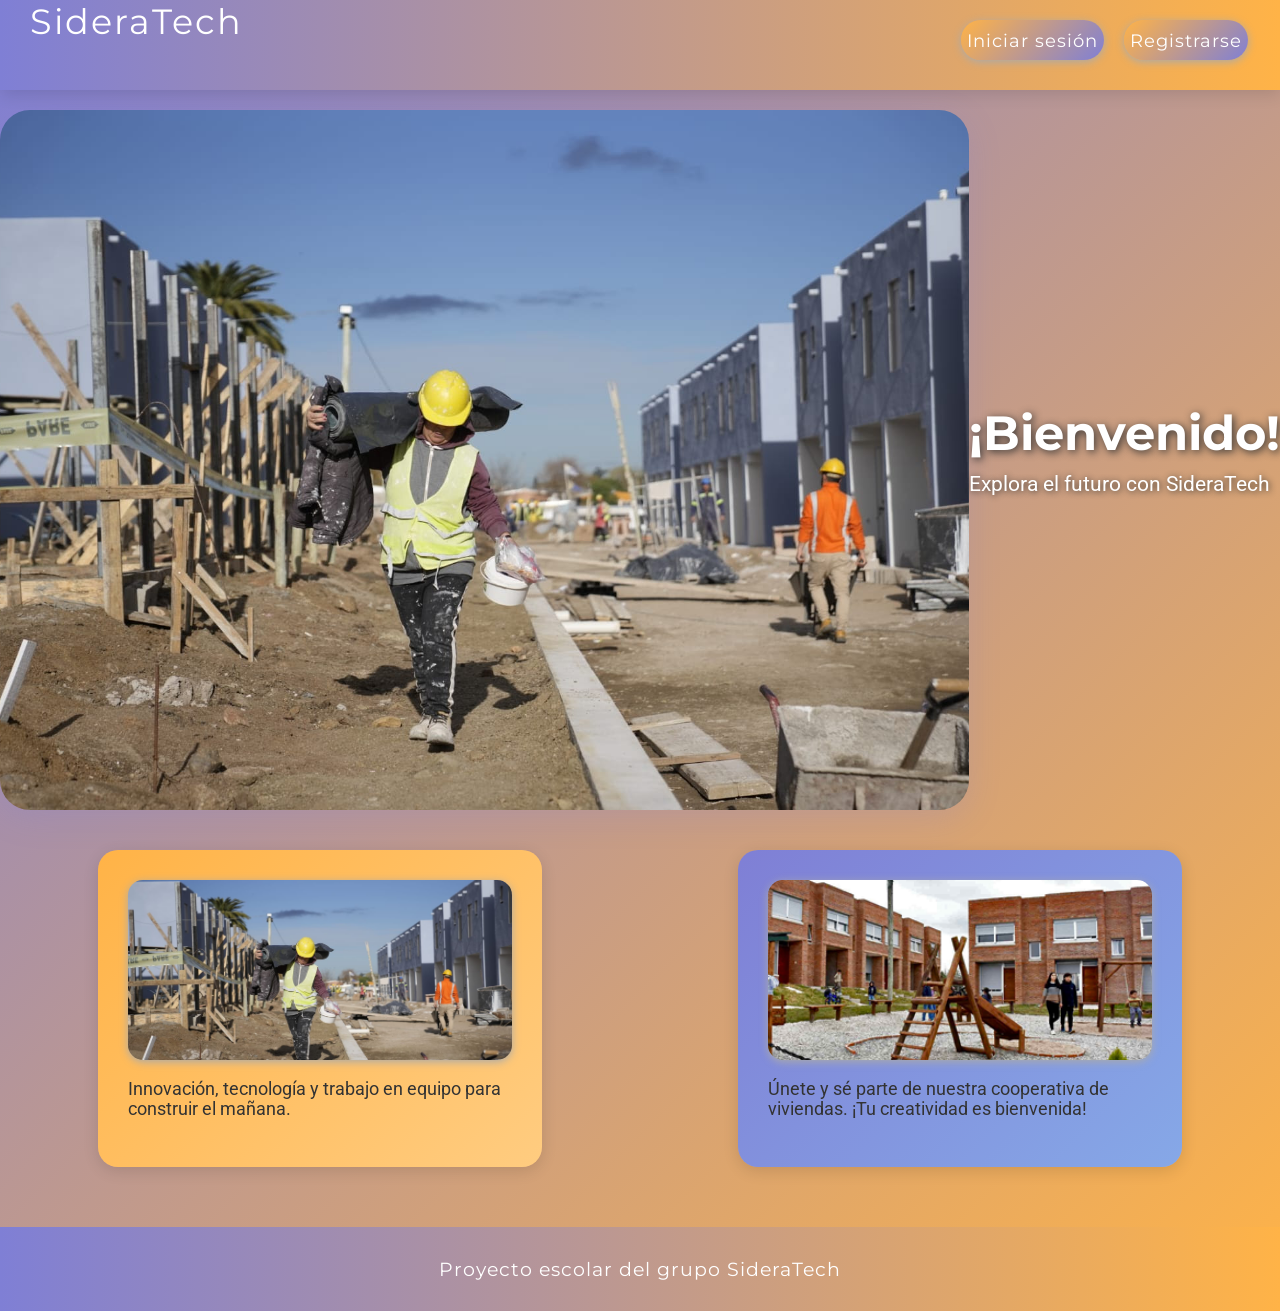
<file: index.html>
<!DOCTYPE html>
<html lang="en">
  <head>
    <meta charset="UTF-8" />
    <meta name="viewport" content="width=device-width, initial-scale=1.0" />
  <title>Bienvenido a SideraTech</title>
  <link rel="stylesheet" href="stylesIndex.css" />
  <link href="https://fonts.googleapis.com/css2?family=Montserrat:wght@700&family=Roboto:wght@400;500&display=swap" rel="stylesheet">
  </head>
  <body>
    <nav class="navbar">
      <article style="vertical-align: middle;">
        <span style="font-family: 'Montserrat', sans-serif; font-size: 2.2rem; color: #fff; margin-left: 30px; letter-spacing: 2px;">SideraTech</span>
      </article>
      <article>
        <a href="registro.html">
          <button class="registrarse">Registrarse</button>
        </a>
        <a href="InicioSesion.html">
          <button class="session">Iniciar sesión</button>
        </a>
      </article>
    </nav>

    <main style="margin-top: 110px;">
      <div class="imagen">
        <img src="const.jpg" class="grande" alt="Construcción moderna" height="500" width="500"/>
        <div class="overlay-text">
          <h1 style="font-family: 'Montserrat', sans-serif; color: #fff; font-size: 3rem; text-shadow: 2px 2px 8px #333; margin: 0;">¡Bienvenido!</h1>
          <p style="font-family: 'Roboto', sans-serif; color: #fff; font-size: 1.3rem; text-shadow: 1px 1px 6px #333; margin-top: 10px;">Explora el futuro con SideraTech</p>
        </div>
      </div>
      <section style="display: flex; justify-content: space-around; align-items: center; margin-top: 40px;">
        <div style="background: linear-gradient(135deg, #ffb347 0%, #ffcc80 100%); border-radius: 20px; box-shadow: 0 4px 16px rgba(0,0,0,0.12); padding: 30px; width: 30%; min-width: 250px;">
          <img src="const.jpg" class="imgpeque1" alt="imagen de construccion" style="border-radius: 15px; box-shadow: 0 2px 8px #aaa;" />
          <p style="font-family: 'Roboto', sans-serif; color: #333; font-size: 1.1rem; margin-top: 15px;">Innovación, tecnología y trabajo en equipo para construir el mañana.</p>
        </div>
        <div style="background: linear-gradient(135deg, #7f7fd5 0%, #86a8e7 100%); border-radius: 20px; box-shadow: 0 4px 16px rgba(0,0,0,0.12); padding: 30px; width: 30%; min-width: 250px;">
          <img src="const1.jpg" class="imgpeque2" alt="imagen de construccion 2" style="border-radius: 15px; box-shadow: 0 2px 8px #aaa;" />
          <p style="font-family: 'Roboto', sans-serif; color: #333; font-size: 1.1rem; margin-top: 15px;">Únete y sé parte de nuestra cooperativa de viviendas. ¡Tu creatividad es bienvenida!</p>
        </div>
      </section>
    </main>
    <footer style="background: linear-gradient(90deg, #7f7fd5 0%, #ffb347 100%); color: #fff; font-family: 'Montserrat', sans-serif; font-size: 1.2rem; text-align: center; padding: 30px 0; margin-top: 60px; letter-spacing: 1px;">Proyecto escolar del grupo SideraTech</footer>
  </body>
</html>
</file>
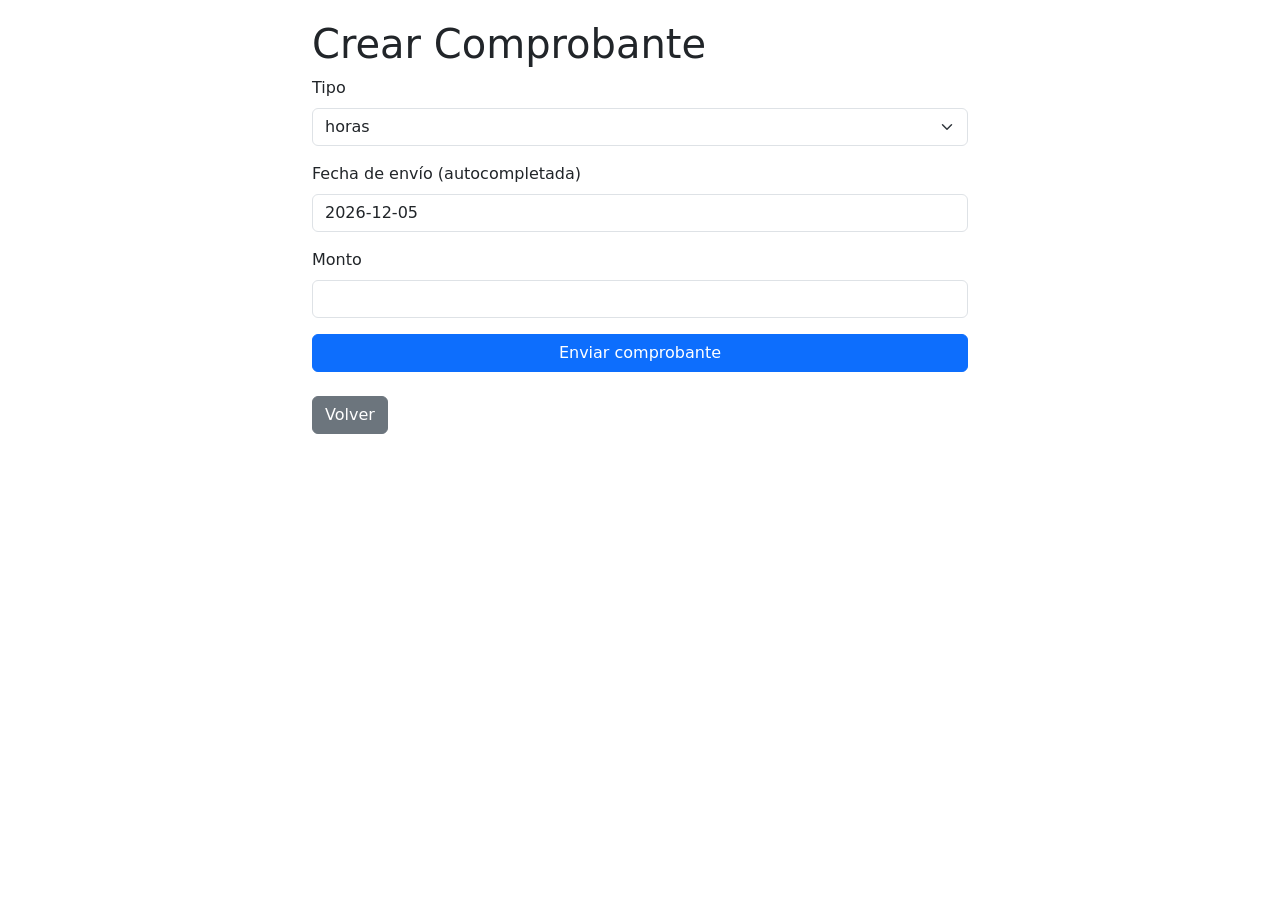
<file: create_comprobante.html>
<!DOCTYPE html>
<html lang="es">
<head>
    <meta charset="UTF-8">
    <meta name="viewport" content="width=device-width, initial-scale=1.0">
    <title>Crear Comprobante</title>
    <link rel="stylesheet" href="https://cdn.jsdelivr.net/npm/bootstrap@5.3.7/dist/css/bootstrap.min.css">
    <style>body{padding:20px;max-width:720px;margin:auto}</style>
</head>
<body>
    <div class="container">
        <h1>Crear Comprobante</h1>
        <form id="comprobanteForm" action="create_comprobante.php" method="POST">
            <div class="mb-3">
                <label class="form-label">Tipo</label>
                <select name="tipo" class="form-select" required>
                    <option value="horas">horas</option>
                    <option value="pago">pago</option>
                </select>
            </div>

            <div class="mb-3">
                <label class="form-label">Fecha de envío (autocompletada)</label>
                <input type="text" name="FechaEnvio" id="FechaEnvio" class="form-control" readonly required>
            </div>

            <div class="mb-3">
                <label class="form-label">Monto</label>
                <input type="number" step="0.01" name="monto" class="form-control" required>
            </div>

            <div class="d-grid">
                <button type="submit" class="btn btn-primary">Enviar comprobante</button>
            </div>
        </form>

        <br>
        <a href="home.html" class="btn btn-secondary">Volver</a>
    </div>

    <script>
        (function(){
            const now = new Date();
            function pad(n){return n<10? '0'+n : n}
            const s = now.getFullYear()+"-"+(pad(now.getMonth()+1))+"-"+pad(now.getDate());
            document.getElementById('FechaEnvio').value = s;
        })();
    </script>
</body>
</html>
</file>
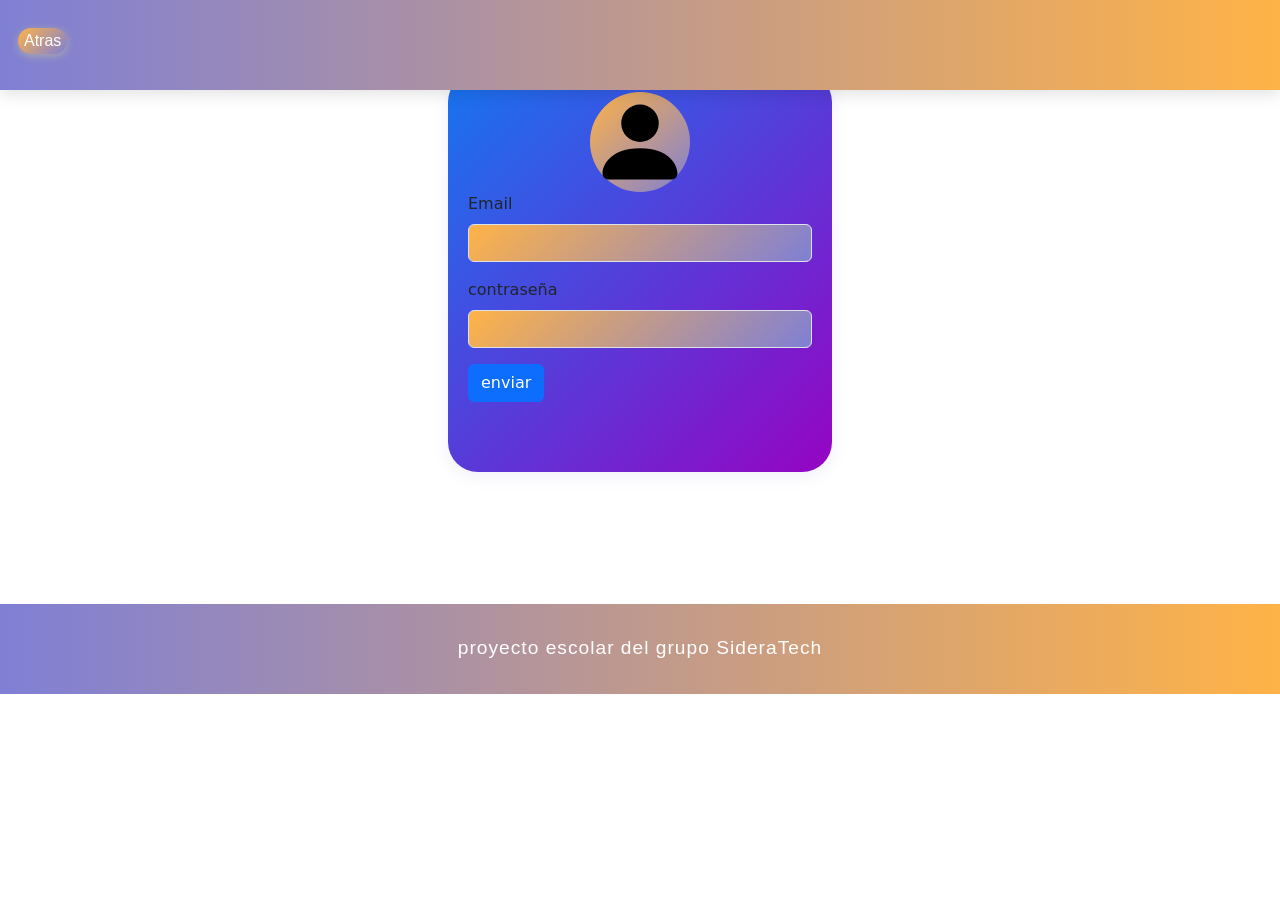
<file: InicioSesion.html>
<!DOCTYPE html>
<html lang="en">
  <head>
    <meta charset="UTF-8" />
    <meta name="viewport" content="width=device-width, initial-scale=1.0" />
    <title>inicio de sesion</title>
    <link rel="stylesheet" href="StylesSesion.css" />
    <link
      href="https://cdn.jsdelivr.net/npm/bootstrap@5.3.7/dist/css/bootstrap.min.css"
      rel="stylesheet"
      integrity="sha384-LN+7fdVzj6u52u30Kp6M/trliBMCMKTyK833zpbD+pXdCLuTusPj697FH4R/5mcr"
      crossorigin="anonymous"/>
  </head>
  <body>
    <script
      src="https://cdn.jsdelivr.net/npm/bootstrap@5.3.7/dist/js/bootstrap.bundle.min.js"
      integrity="sha384-ndDqU0Gzau9qJ1lfW4pNLlhNTkCfHzAVBReH9diLvGRem5+R9g2FzA8ZGN954O5Q"
      crossorigin="anonymous"
    ></script>

    <nav>
      <article>
        <a href="index.html">
          <button class="regreso">Atras</button>
        </a>
      </article>
    </nav>
    <br />
    <br />
    <br />
    <form action="login.php" method="POST">
      <article class="fotoInicio">
        <img src="person-fill.svg" alt="" />
      </article>
      <div class="mb-3">
        <label for="exampleInputEmail1" class="form-label">Email</label>
        <input
          type="email"
          class="form-control"
          id="exampleInputEmail1"
          aria-describedby="emailHelp"
          name="mail"
        />
      </div>
      <div class="mb-3">
        <label for="exampleInputPassword1" class="form-label">contraseña</label>
        <input
          type="password"
          class="form-control"
          id="exampleInputPassword1"
          name="contrasena"
        />
      </div>
        <button type="submit" value="enviar" class="btn btn-primary">enviar</button>
    </form>
    <br />
    <br />
    <br />
    <footer>proyecto escolar del grupo SideraTech</footer>
  </body>
</html>
</file>
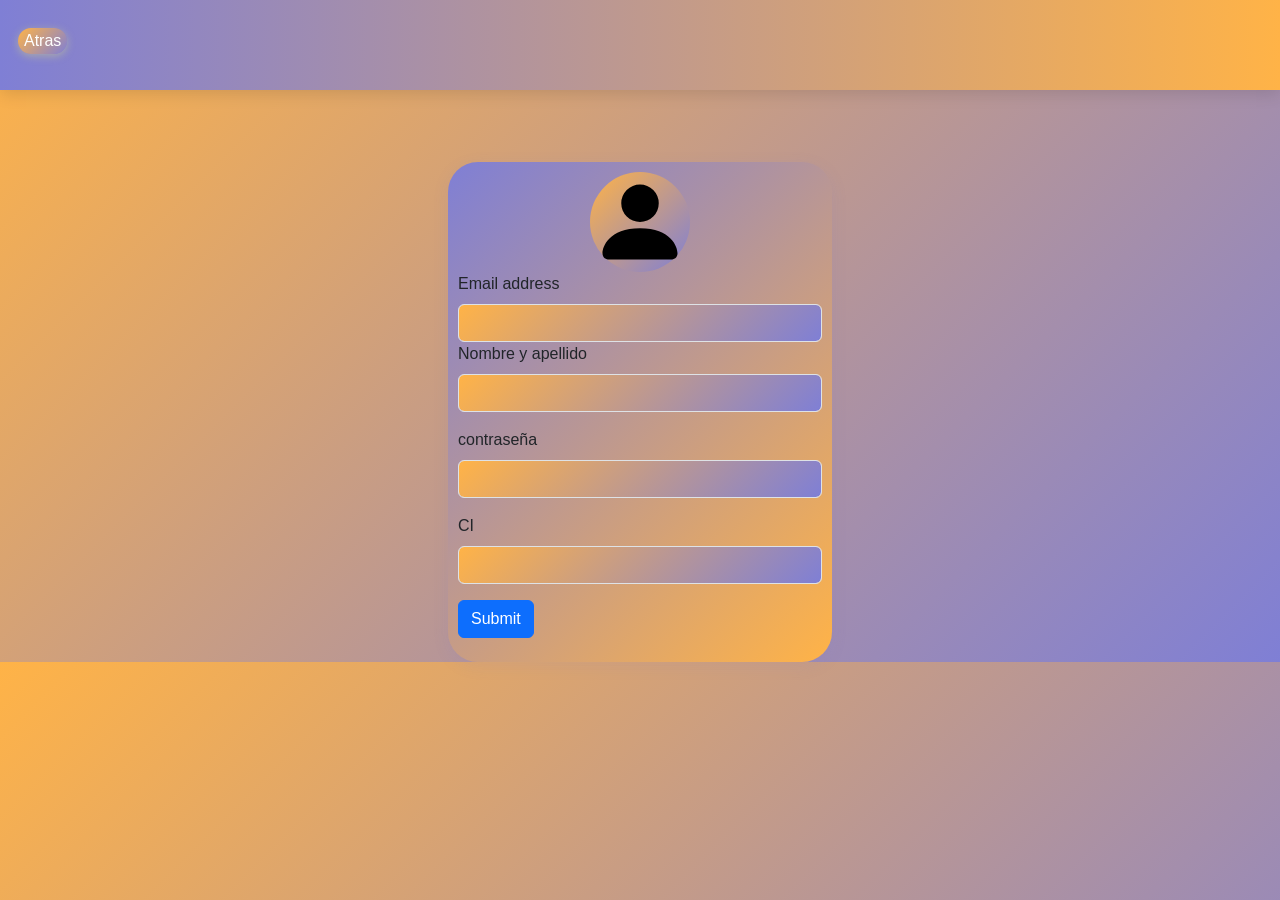
<file: registro.html>
<!DOCTYPE html>
<html lang="en">
<head>
    <meta charset="UTF-8">
    <meta name="viewport" content="width=device-width, initial-scale=1.0">
    <title>registro</title>
    <link href="https://cdn.jsdelivr.net/npm/bootstrap@5.3.7/dist/css/bootstrap.min.css" rel="stylesheet" integrity="sha384-LN+7fdVzj6u52u30Kp6M/trliBMCMKTyK833zpbD+pXdCLuTusPj697FH4R/5mcr" crossorigin="anonymous">
    <link rel="stylesheet" href="StylesRegistro.css" />
</head>
<body>
    <script src="https://cdn.jsdelivr.net/npm/bootstrap@5.3.7/dist/js/bootstrap.bundle.min.js" integrity="sha384-ndDqU0Gzau9qJ1lfW4pNLlhNTkCfHzAVBReH9diLvGRem5+R9g2FzA8ZGN954O5Q" crossorigin="anonymous"></script>

    <nav>
        <article>
            <a href="index.html">
                <button class="regreso">Atras</button>
            </a>
        </article>
    </nav>
    <br>
    <br>
    <br>
   <form action="register.php" method="post">
        <article class="fotoregistro">
            <img src="person-fill.svg" alt="imagen de cooperativa en construcción">
        </article>
    <div class="mb-3">
        <label for="exampleInputEmail1" class="form-label">Email address</label>
        <input  name="mail" type="email" class="form-control" id="exampleInputEmail1" aria-describedby="emailHelp">
    <div class="mb-3">
        <label for="exampleInputName1" class="form-label">Nombre y apellido</label>
        <input name="nombre" type="Nombre" class="form-control" id="exampleInputName1">
    </div>
    <div class="mb-3">
        <label for="exampleInputPassword1" class="form-label">contraseña</label>
        <input name="contrasena" type="password" class="form-control" id="exampleInputPassword1">
    </div>
    <div class="mb-3">
        <label for="exampleInputCI1" class="form-label">CI</label>
        <input name="ci" type="CI" class="form-control" id="exampleInputCI1">
    </div>
    <button type="submit" class="btn btn-primary">Submit</button>
</form>
<br>
<br>
<br>
</body>
</html>
</file>
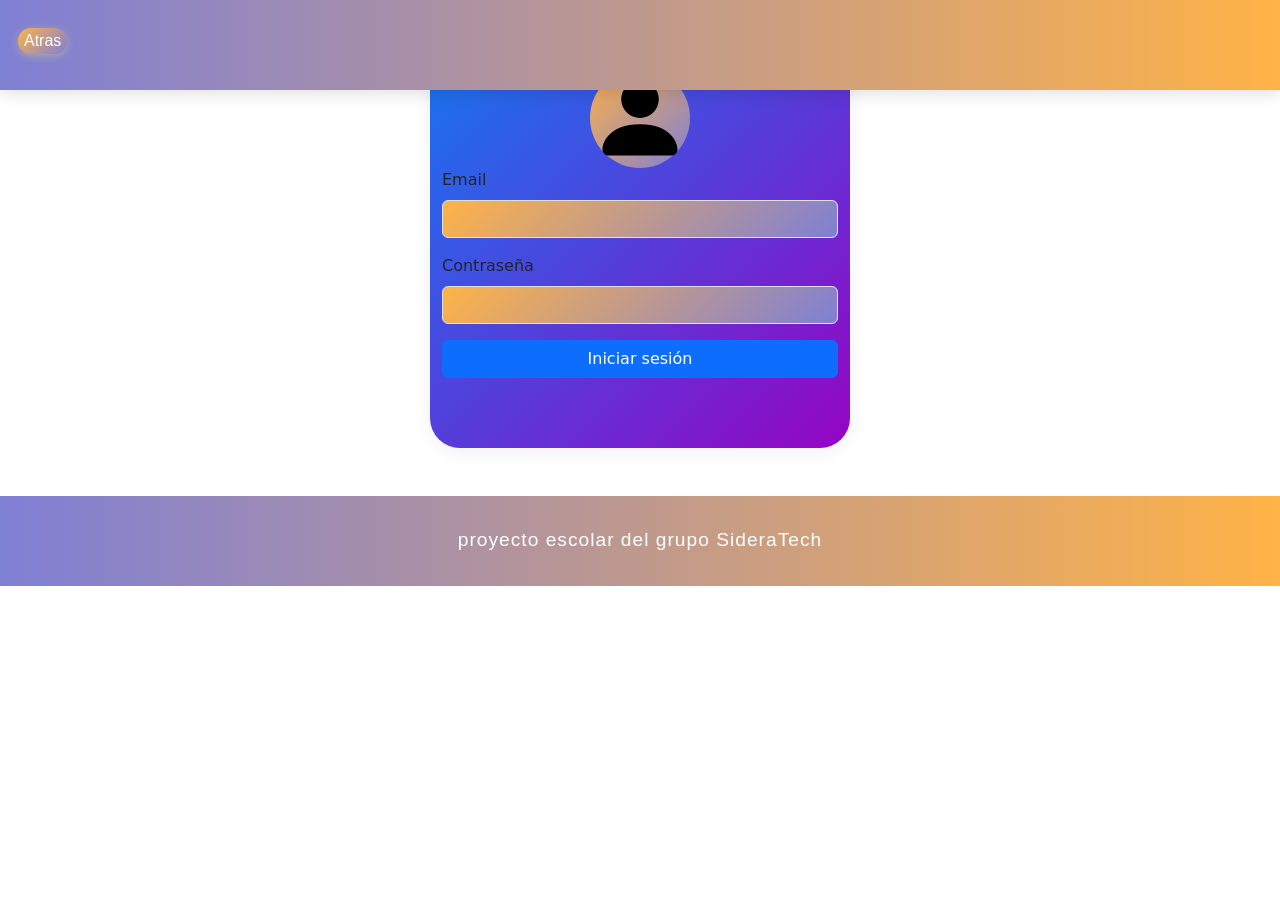
<file: sesionadmin.html>
<!DOCTYPE html>
<html lang="es">
<head>
        <meta charset="UTF-8">
        <meta name="viewport" content="width=device-width, initial-scale=1.0">
        <title>Inicio de sesión - Admin</title>
        <link rel="stylesheet" href="StylesSesion.css" />
        <link
            href="https://cdn.jsdelivr.net/npm/bootstrap@5.3.7/dist/css/bootstrap.min.css"
            rel="stylesheet"
            integrity="sha384-LN+7fdVzj6u52u30Kp6M/trliBMCMKTyK833zpbD+pXdCLuTusPj697FH4R/5mcr"
            crossorigin="anonymous"/>
</head>
<body>
        <script
            src="https://cdn.jsdelivr.net/npm/bootstrap@5.3.7/dist/js/bootstrap.bundle.min.js"
            integrity="sha384-ndDqU0Gzau9qJ1lfW4pNLlhNTkCfHzAVBReH9diLvGRem5+R9g2FzA8ZGN954O5Q"
            crossorigin="anonymous"
        ></script>

        <nav>
            <article>
                <a href="index.html">
                    <button class="regreso">Atras</button>
                </a>
            </article>
        </nav>

        <form action="dashboard.php" method="POST" class="container" style="max-width:420px; margin-top:3rem;">
            <article class="fotoInicio text-center">
                <img src="person-fill.svg" alt="" />
            </article>

            <div class="mb-3">
                <label class="form-label">Email</label>
                <input type="email" class="form-control" name="mail" required />
            </div>

            <div class="mb-3">
                <label class="form-label">Contraseña</label>
                <input type="password" class="form-control" name="contrasena" required />
            </div>

           
            <input type="hidden" name="role" value="admin" />

            <div class="d-grid">
                <button type="submit" class="btn btn-primary">Iniciar sesión</button>
            </div>
        </form>

        <footer style="margin-top:3rem; text-align:center">proyecto escolar del grupo SideraTech</footer>
</body>
</html>
</file>
<file: stylesIndex.css>
body {
  width: 100%;
  height: auto;
  background: linear-gradient(135deg, #7f7fd5 0%, #ffb347 100%);
  font-family: 'Roboto', sans-serif;
  margin: 0px;
  padding: 0%;
}

nav {
  width: 100%;
  height: 90px;
  margin: 0px;
  padding: 0%;
  background: linear-gradient(90deg, #7f7fd5 0%, #ffb347 100%);
  box-shadow: 0 4px 16px rgba(0,0,0,0.12);
  z-index: 10;
  position: fixed;
    top: 0;
}

article {
  vertical-align: middle;
  height: 100%;
  width: 49%;
  display: inline-block;
}

img {
  height: 100%;
  width: 100%;  
  object-fit: cover;
  background-color: #222;
  box-shadow: 0 2px 8px #aaa;
  margin: 0%;
  padding: 0%;
  border: 0;
  outline: none;
}

.session {
  background: linear-gradient(135deg, #ffb347 0%, #7f7fd5 100%);
  color: #fff;
  height: 40px;
  float: right;
  margin: 10px;
  margin-top: 20px;
  border: none;
  border-radius: 20px;
  font-family: 'Montserrat', sans-serif;
  font-size: 1.1rem;
  letter-spacing: 1px;
  box-shadow: 0 2px 8px #aaa;
  transition: background 0.3s, color 0.3s;
}

.registrarse {
  background: linear-gradient(135deg, #ffb347 0%, #7f7fd5 100%);
  color: #fff;
  height: 40px;
  float: right;
  margin: 10px;
  margin-top: 20px;
  border: none;
  border-radius: 20px;
  font-family: 'Montserrat', sans-serif;
  font-size: 1.1rem;
  letter-spacing: 1px;
  box-shadow: 0 2px 8px #aaa;
  transition: background 0.3s, color 0.3s;
}

button:hover {
  background: linear-gradient(135deg, #7f7fd5 0%, #ffb347 100%);
  color: #fff;
  border-radius: 30px;
  box-shadow: 0 4px 16px #7f7fd5;
  cursor: pointer;
}

a {
  color: black;
}

p {
  font-size: large;
}

.imagen {
  position: relative;
  display: flex;
  align-items: center;
  justify-content: center;
  width: 100%;
  height: 700px;
  padding: 0%;
}

.grande {
  width: 100vw;
  max-width: 100%;
  height: 700px;
  object-fit: cover;
  display: block;
  margin: 0 auto;
  overflow-x: hidden;
  border-radius: 30px;
  box-shadow: 0 8px 32px rgba(127,127,213,0.2);
}

.imgpeque1 {
  width: 100%;
  height: 180px;
  object-fit: cover;
  border-radius: 15px;
  box-shadow: 0 2px 8px #aaa;
}

.imgpeque2 {
  width: 100%;
  height: 180px;
  object-fit: cover;
  border-radius: 15px;
  box-shadow: 0 2px 8px #aaa;

.overlay-text {
  position: absolute;
  top: 50%;
  left: 50%;
  transform: translate(-50%, -50%);
  text-align: center;
  background: rgba(0,0,0,0.35);
  padding: 40px 60px;
  border-radius: 30px;
  box-shadow: 0 4px 16px #333;
}
}
</file>
<file: StylesSesion.css>
nav {
        width: 100%;
        height: 90px;
        margin: 0px;
        padding: 0%;
  background: linear-gradient(90deg, #7f7fd5 0%, #ffb347 100%);
  box-shadow: 0 4px 16px rgba(0,0,0,0.12);
  z-index: 10;
        position: fixed;
        top: 0;
      }
      body {
  font-family: 'Roboto', sans-serif;
        margin: 0px;
      }
      article {
        width: 90px;
        height: 90px;
      }
      form {
        margin: 1%;
  background: linear-gradient(135deg, #7f7fd5 0%, #ffb347 100%);
  border-radius: 30px;
  padding: 20px;
  box-shadow: 0 4px 16px rgba(127,127,213,0.12);
      }
      footer {
        width: 100%;
        height: 90px;
        margin: 0px;
        padding: 0%;
  background: linear-gradient(90deg, #7f7fd5 0%, #ffb347 100%);
  color: #fff;
  font-family: 'Montserrat', sans-serif;
  font-size: 1.2rem;
  text-align: center;
  padding: 30px 0;
  margin-top: 60px;
  letter-spacing: 1px;
      }
      form {
        margin: auto;
        width: 30%;
        height: 400px;
        background: linear-gradient(
          135deg,
          rgb(22, 117, 241),
          rgb(150, 4, 194)
        );
      }
      .fotoInicio {
        width: 100px;
        height: 100px;
        margin: auto;
        border-radius: 100%;
  background: linear-gradient(135deg, #ffb347 0%, #7f7fd5 100%);
      }
      img {
        height: 100px;
        width: 100px;
      }
      input {
        background: linear-gradient(135deg, #ffb347 0%, #7f7fd5 100%);
        color: #333;
        border: none;
        border-radius: 10px;
        padding: 8px 12px;
      }
      .regreso {
        float: left;
        margin-top: 28px;
        margin-left: 18px;
  background: linear-gradient(135deg, #ffb347 0%, #7f7fd5 100%);
  color: #fff;
  border: none;
  border-radius: 20px;
  font-family: 'Montserrat', sans-serif;
  font-size: 1rem;
  box-shadow: 0 2px 8px #aaa;
      }
      button:hover {
  background: linear-gradient(135deg, #7f7fd5 0%, #ffb347 100%);
  color: #fff;
  border-radius: 30px;
  box-shadow: 0 4px 16px #7f7fd5;
  cursor: pointer;
      }
</file>
<file: StylesRegistro.css>
nav{
            width: 100%;
            height: 90px;
            margin: 0px;
            padding: 0%;
            background: linear-gradient(90deg, #7f7fd5 0%, #ffb347 100%);
            box-shadow: 0 4px 16px rgba(0,0,0,0.12);
            z-index: 10;
        }
        body{
            font-family: 'Roboto', sans-serif;
            margin: 0px;
             background: linear-gradient(135deg, #ffb347 0%, #7f7fd5  100%);
        }
        article{
            width: 90px;
            height: 90px;
        }
        img{
            
            height: 100px;
            width: 100px;
        }
        .fotoregistro{
            width: 100px;
            height: 100px;
            margin: auto;
            border-radius: 100%;
            background: linear-gradient(135deg, #ffb347 0%, #7f7fd5 100%);
        }
        form{
            margin: auto;
            border-radius: 30px;
            padding: 10px;
            width: 30%;
            height: 500px;
            background: linear-gradient(135deg, #7f7fd5 0%, #ffb347 100%);
            box-shadow: 0 4px 16px rgba(127,127,213,0.12);
        
        }
        footer{
            width: 100%;
            height: 90px;
            margin: 0px;
            padding: 0%;
            background: linear-gradient(90deg, #7f7fd5 0%, #ffb347 100%);
            color: #fff;
            font-family: 'Montserrat', sans-serif;
            font-size: 1.2rem;
            text-align: center;
            padding: 30px 0;
            margin-top: 60px;
            letter-spacing: 1px;
        }
        .regreso{
            float: left;
            margin-top: 28px;
            margin-left: 18px;
            background: linear-gradient(135deg, #ffb347 0%, #7f7fd5 100%);
            color: #fff;
            border: none;
            border-radius: 20px;
            font-family: 'Montserrat', sans-serif;
            font-size: 1rem;
            box-shadow: 0 2px 8px #aaa;
        }
        button:hover{
            background: linear-gradient(135deg, #7f7fd5 0%, #ffb347 100%);
            color: #fff;
            border-radius: 30px;
            box-shadow: 0 4px 16px #7f7fd5;
            cursor:pointer;
        }
        input {
                background: linear-gradient(135deg, #ffb347 0%, #7f7fd5 100%);
                color: #333;
                border: none;
                border-radius: 10px;
                padding: 8px 12px;
            }
</file>
